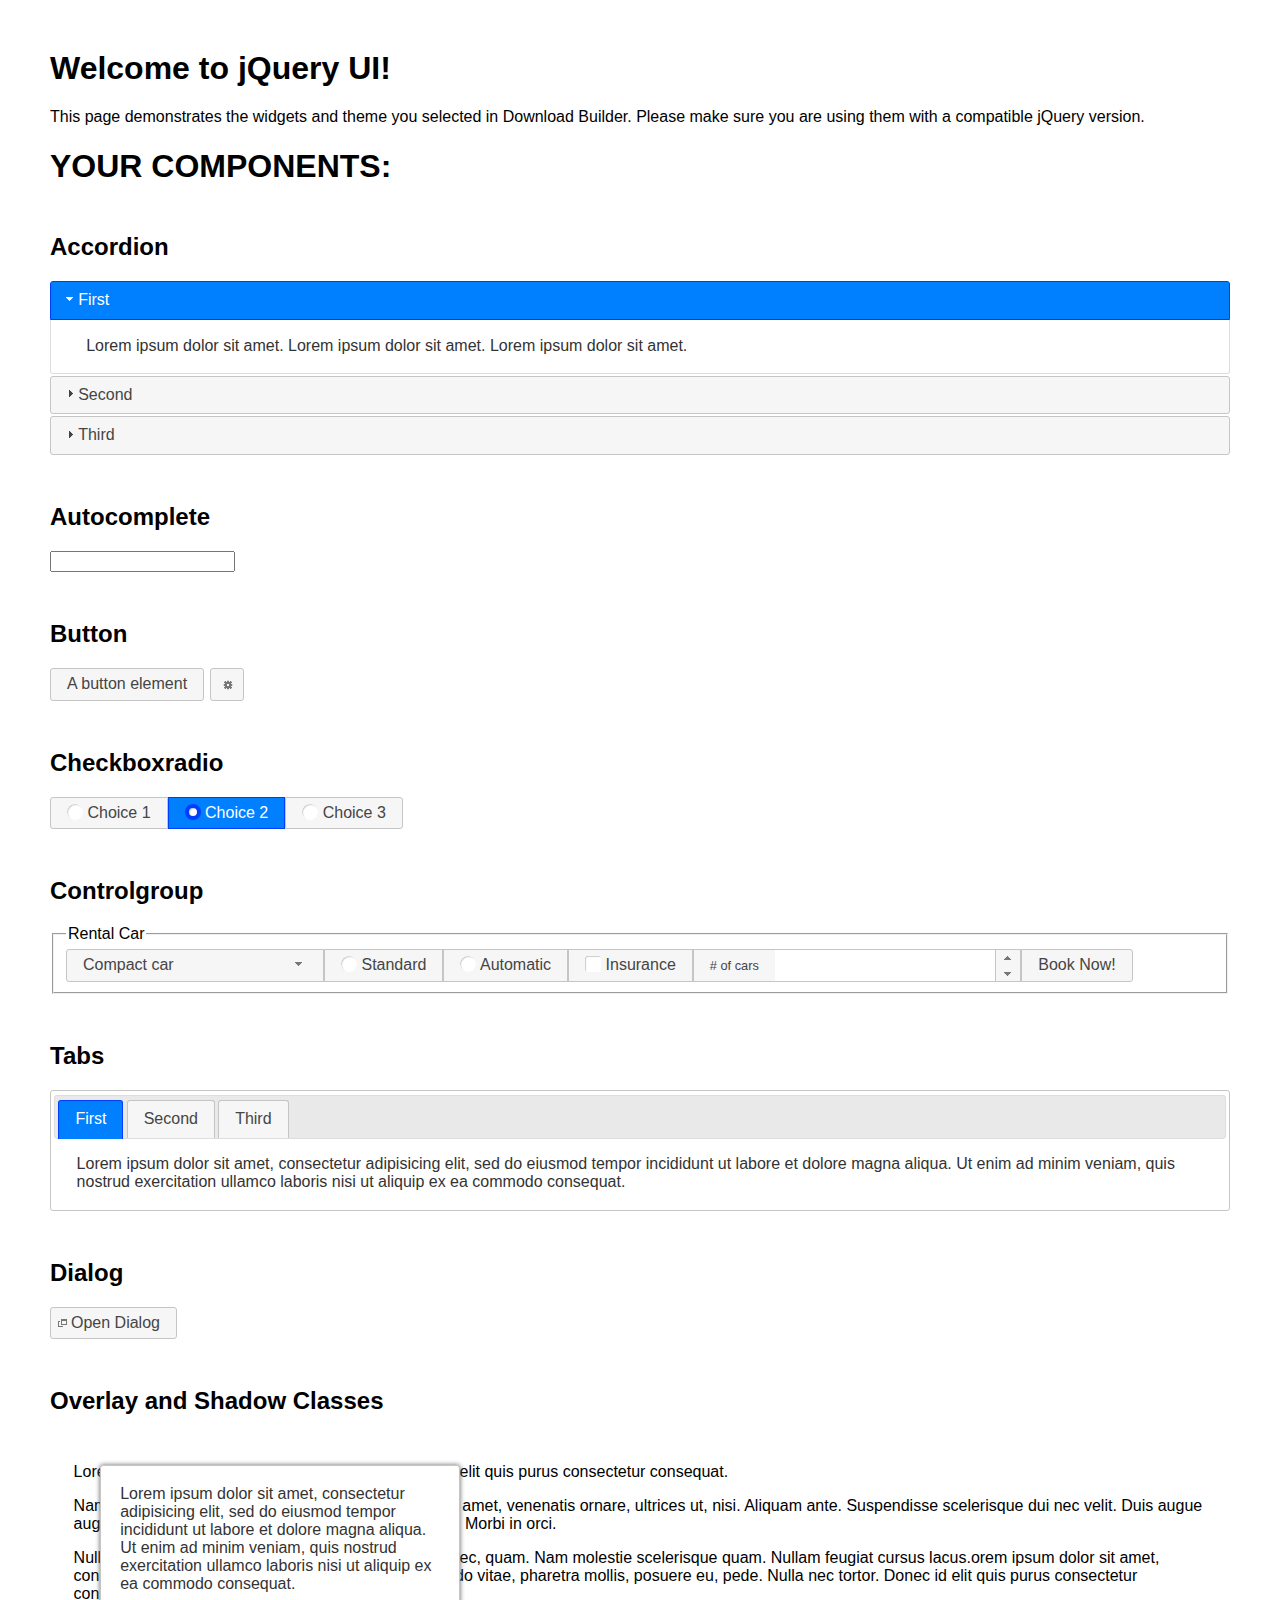
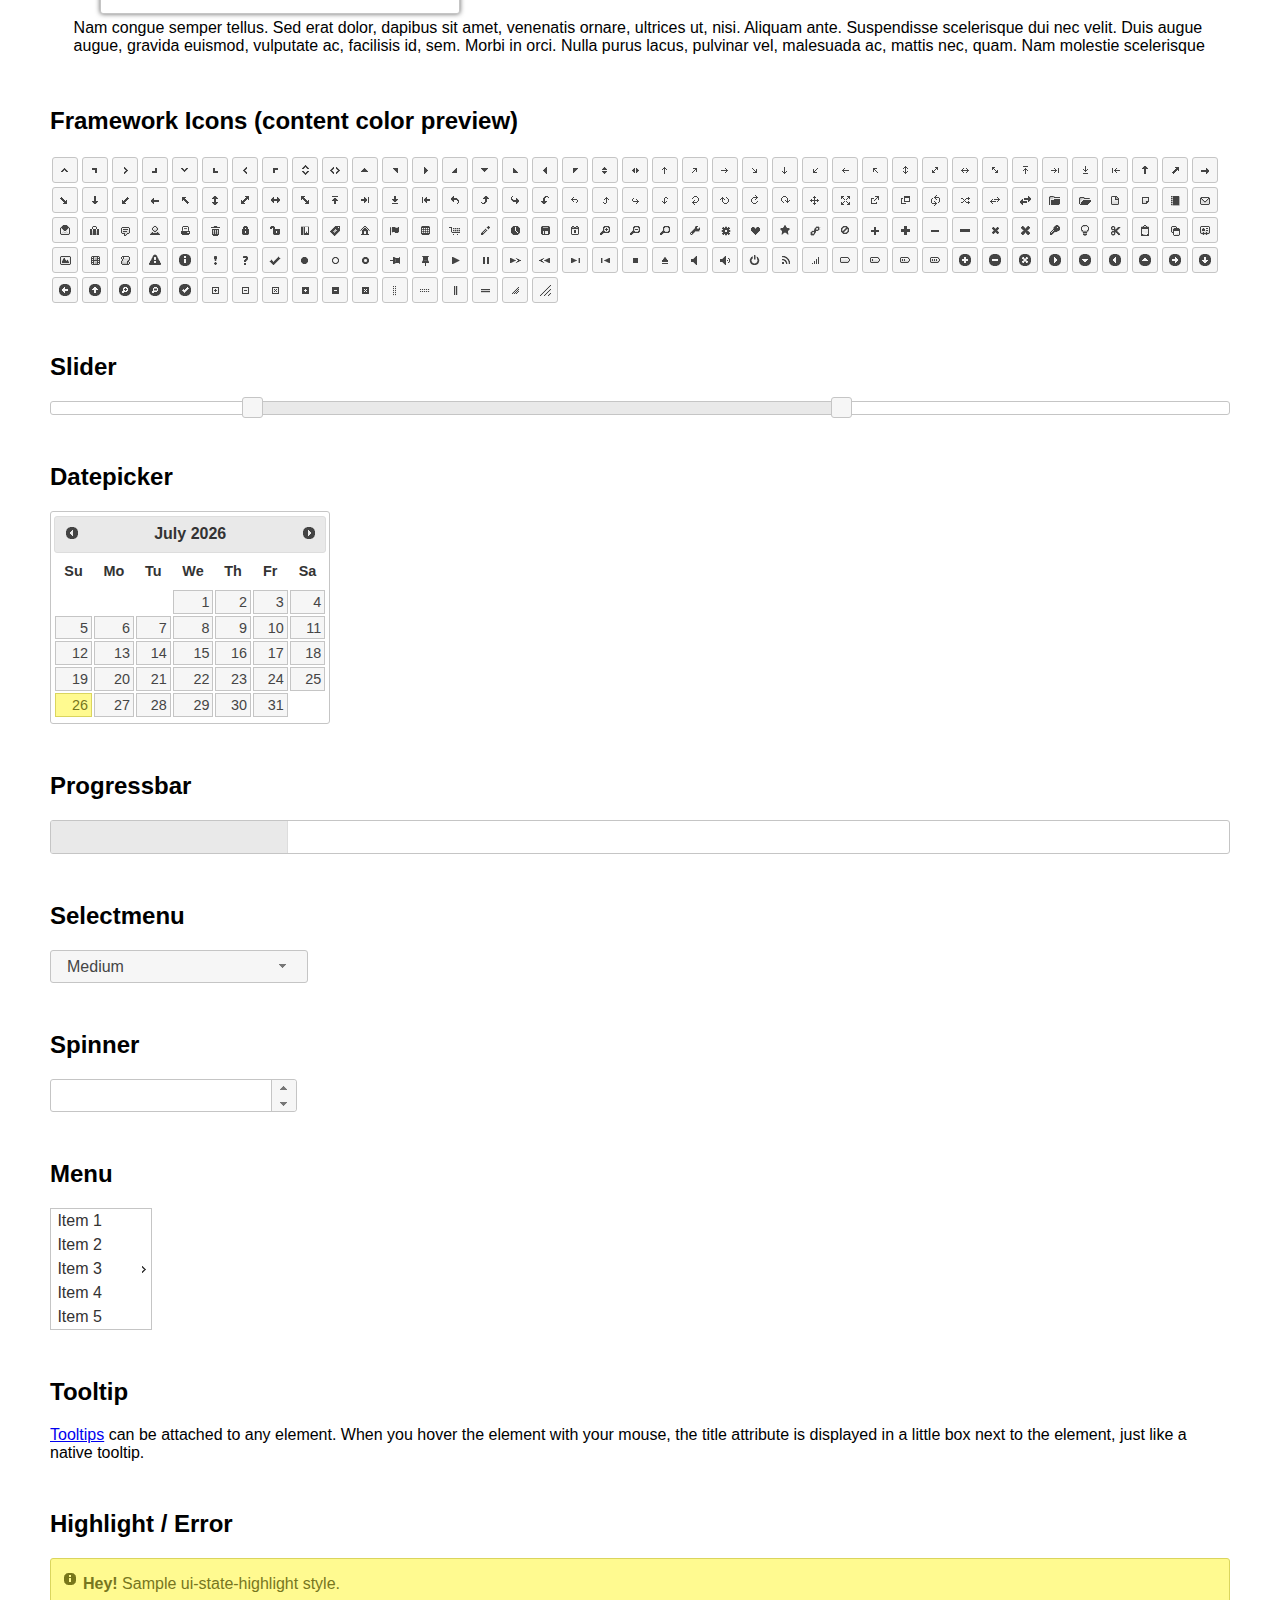
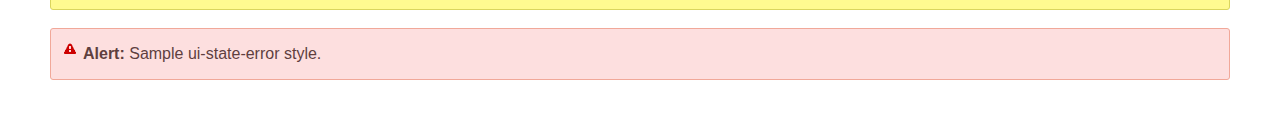
<file: js/jquery-ui-1.12.1/index.html>
<!doctype html>
<html lang="us">
<head>
	<meta charset="utf-8">
	<title>jQuery UI Example Page</title>
	<link href="jquery-ui.css" rel="stylesheet">
	<style>
	body{
		font-family: "Trebuchet MS", sans-serif;
		margin: 50px;
	}
	.demoHeaders {
		margin-top: 2em;
	}
	#dialog-link {
		padding: .4em 1em .4em 20px;
		text-decoration: none;
		position: relative;
	}
	#dialog-link span.ui-icon {
		margin: 0 5px 0 0;
		position: absolute;
		left: .2em;
		top: 50%;
		margin-top: -8px;
	}
	#icons {
		margin: 0;
		padding: 0;
	}
	#icons li {
		margin: 2px;
		position: relative;
		padding: 4px 0;
		cursor: pointer;
		float: left;
		list-style: none;
	}
	#icons span.ui-icon {
		float: left;
		margin: 0 4px;
	}
	.fakewindowcontain .ui-widget-overlay {
		position: absolute;
	}
	select {
		width: 200px;
	}
	</style>
</head>
<body>

<h1>Welcome to jQuery UI!</h1>

<div class="ui-widget">
	<p>This page demonstrates the widgets and theme you selected in Download Builder. Please make sure you are using them with a compatible jQuery version.</p>
</div>

<h1>YOUR COMPONENTS:</h1>


<!-- Accordion -->
<h2 class="demoHeaders">Accordion</h2>
<div id="accordion">
	<h3>First</h3>
	<div>Lorem ipsum dolor sit amet. Lorem ipsum dolor sit amet. Lorem ipsum dolor sit amet.</div>
	<h3>Second</h3>
	<div>Phasellus mattis tincidunt nibh.</div>
	<h3>Third</h3>
	<div>Nam dui erat, auctor a, dignissim quis.</div>
</div>



<!-- Autocomplete -->
<h2 class="demoHeaders">Autocomplete</h2>
<div>
	<input id="autocomplete" title="type &quot;a&quot;">
</div>



<!-- Button -->
<h2 class="demoHeaders">Button</h2>
<button id="button">A button element</button>
<button id="button-icon">An icon-only button</button>



<!-- Checkboxradio -->
<h2 class="demoHeaders">Checkboxradio</h2>
<form style="margin-top: 1em;">
	<div id="radioset">
		<input type="radio" id="radio1" name="radio"><label for="radio1">Choice 1</label>
		<input type="radio" id="radio2" name="radio" checked="checked"><label for="radio2">Choice 2</label>
		<input type="radio" id="radio3" name="radio"><label for="radio3">Choice 3</label>
	</div>
</form>



<!-- Controlgroup -->
<h2 class="demoHeaders">Controlgroup</h2>
<fieldset>
	<legend>Rental Car</legend>
	<div id="controlgroup">
		<select id="car-type">
			<option>Compact car</option>
			<option>Midsize car</option>
			<option>Full size car</option>
			<option>SUV</option>
			<option>Luxury</option>
			<option>Truck</option>
			<option>Van</option>
		</select>
		<label for="transmission-standard">Standard</label>
		<input type="radio" name="transmission" id="transmission-standard">
		<label for="transmission-automatic">Automatic</label>
		<input type="radio" name="transmission" id="transmission-automatic">
		<label for="insurance">Insurance</label>
		<input type="checkbox" name="insurance" id="insurance">
		<label for="horizontal-spinner" class="ui-controlgroup-label"># of cars</label>
		<input id="horizontal-spinner" class="ui-spinner-input">
		<button>Book Now!</button>
	</div>
</fieldset>



<!-- Tabs -->
<h2 class="demoHeaders">Tabs</h2>
<div id="tabs">
	<ul>
		<li><a href="#tabs-1">First</a></li>
		<li><a href="#tabs-2">Second</a></li>
		<li><a href="#tabs-3">Third</a></li>
	</ul>
	<div id="tabs-1">Lorem ipsum dolor sit amet, consectetur adipisicing elit, sed do eiusmod tempor incididunt ut labore et dolore magna aliqua. Ut enim ad minim veniam, quis nostrud exercitation ullamco laboris nisi ut aliquip ex ea commodo consequat.</div>
	<div id="tabs-2">Phasellus mattis tincidunt nibh. Cras orci urna, blandit id, pretium vel, aliquet ornare, felis. Maecenas scelerisque sem non nisl. Fusce sed lorem in enim dictum bibendum.</div>
	<div id="tabs-3">Nam dui erat, auctor a, dignissim quis, sollicitudin eu, felis. Pellentesque nisi urna, interdum eget, sagittis et, consequat vestibulum, lacus. Mauris porttitor ullamcorper augue.</div>
</div>



<h2 class="demoHeaders">Dialog</h2>
<p>
	<button id="dialog-link" class="ui-button ui-corner-all ui-widget">
		<span class="ui-icon ui-icon-newwin"></span>Open Dialog
	</button>
</p>

<h2 class="demoHeaders">Overlay and Shadow Classes</h2>
<div style="position: relative; width: 96%; height: 200px; padding:1% 2%; overflow:hidden;" class="fakewindowcontain">
	<p>Lorem ipsum dolor sit amet,  Nulla nec tortor. Donec id elit quis purus consectetur consequat. </p><p>Nam congue semper tellus. Sed erat dolor, dapibus sit amet, venenatis ornare, ultrices ut, nisi. Aliquam ante. Suspendisse scelerisque dui nec velit. Duis augue augue, gravida euismod, vulputate ac, facilisis id, sem. Morbi in orci. </p><p>Nulla purus lacus, pulvinar vel, malesuada ac, mattis nec, quam. Nam molestie scelerisque quam. Nullam feugiat cursus lacus.orem ipsum dolor sit amet, consectetur adipiscing elit. Donec libero risus, commodo vitae, pharetra mollis, posuere eu, pede. Nulla nec tortor. Donec id elit quis purus consectetur consequat. </p><p>Nam congue semper tellus. Sed erat dolor, dapibus sit amet, venenatis ornare, ultrices ut, nisi. Aliquam ante. Suspendisse scelerisque dui nec velit. Duis augue augue, gravida euismod, vulputate ac, facilisis id, sem. Morbi in orci. Nulla purus lacus, pulvinar vel, malesuada ac, mattis nec, quam. Nam molestie scelerisque quam. </p><p>Nullam feugiat cursus lacus.orem ipsum dolor sit amet, consectetur adipiscing elit. Donec libero risus, commodo vitae, pharetra mollis, posuere eu, pede. Nulla nec tortor. Donec id elit quis purus consectetur consequat. Nam congue semper tellus. Sed erat dolor, dapibus sit amet, venenatis ornare, ultrices ut, nisi. Aliquam ante. </p><p>Suspendisse scelerisque dui nec velit. Duis augue augue, gravida euismod, vulputate ac, facilisis id, sem. Morbi in orci. Nulla purus lacus, pulvinar vel, malesuada ac, mattis nec, quam. Nam molestie scelerisque quam. Nullam feugiat cursus lacus.orem ipsum dolor sit amet, consectetur adipiscing elit. Donec libero risus, commodo vitae, pharetra mollis, posuere eu, pede. Nulla nec tortor. Donec id elit quis purus consectetur consequat. Nam congue semper tellus. Sed erat dolor, dapibus sit amet, venenatis ornare, ultrices ut, nisi. </p>

	<!-- ui-dialog -->
	<div class="ui-widget-overlay ui-front"></div>
	<div style="position: absolute; width: 320px; left: 50px; top: 30px; padding: 1.2em" class="ui-widget ui-front ui-widget-content ui-corner-all ui-widget-shadow">
		Lorem ipsum dolor sit amet, consectetur adipisicing elit, sed do eiusmod tempor incididunt ut labore et dolore magna aliqua. Ut enim ad minim veniam, quis nostrud exercitation ullamco laboris nisi ut aliquip ex ea commodo consequat.
	</div>

</div>

<!-- ui-dialog -->
<div id="dialog" title="Dialog Title">
	<p>Lorem ipsum dolor sit amet, consectetur adipisicing elit, sed do eiusmod tempor incididunt ut labore et dolore magna aliqua. Ut enim ad minim veniam, quis nostrud exercitation ullamco laboris nisi ut aliquip ex ea commodo consequat.</p>
</div>



<h2 class="demoHeaders">Framework Icons (content color preview)</h2>
<ul id="icons" class="ui-widget ui-helper-clearfix">
	<li class="ui-state-default ui-corner-all" title=".ui-icon-caret-1-n"><span class="ui-icon ui-icon-caret-1-n"></span></li>
	<li class="ui-state-default ui-corner-all" title=".ui-icon-caret-1-ne"><span class="ui-icon ui-icon-caret-1-ne"></span></li>
	<li class="ui-state-default ui-corner-all" title=".ui-icon-caret-1-e"><span class="ui-icon ui-icon-caret-1-e"></span></li>
	<li class="ui-state-default ui-corner-all" title=".ui-icon-caret-1-se"><span class="ui-icon ui-icon-caret-1-se"></span></li>
	<li class="ui-state-default ui-corner-all" title=".ui-icon-caret-1-s"><span class="ui-icon ui-icon-caret-1-s"></span></li>
	<li class="ui-state-default ui-corner-all" title=".ui-icon-caret-1-sw"><span class="ui-icon ui-icon-caret-1-sw"></span></li>
	<li class="ui-state-default ui-corner-all" title=".ui-icon-caret-1-w"><span class="ui-icon ui-icon-caret-1-w"></span></li>
	<li class="ui-state-default ui-corner-all" title=".ui-icon-caret-1-nw"><span class="ui-icon ui-icon-caret-1-nw"></span></li>
	<li class="ui-state-default ui-corner-all" title=".ui-icon-caret-2-n-s"><span class="ui-icon ui-icon-caret-2-n-s"></span></li>
	<li class="ui-state-default ui-corner-all" title=".ui-icon-caret-2-e-w"><span class="ui-icon ui-icon-caret-2-e-w"></span></li>
	<li class="ui-state-default ui-corner-all" title=".ui-icon-triangle-1-n"><span class="ui-icon ui-icon-triangle-1-n"></span></li>
	<li class="ui-state-default ui-corner-all" title=".ui-icon-triangle-1-ne"><span class="ui-icon ui-icon-triangle-1-ne"></span></li>
	<li class="ui-state-default ui-corner-all" title=".ui-icon-triangle-1-e"><span class="ui-icon ui-icon-triangle-1-e"></span></li>
	<li class="ui-state-default ui-corner-all" title=".ui-icon-triangle-1-se"><span class="ui-icon ui-icon-triangle-1-se"></span></li>
	<li class="ui-state-default ui-corner-all" title=".ui-icon-triangle-1-s"><span class="ui-icon ui-icon-triangle-1-s"></span></li>
	<li class="ui-state-default ui-corner-all" title=".ui-icon-triangle-1-sw"><span class="ui-icon ui-icon-triangle-1-sw"></span></li>
	<li class="ui-state-default ui-corner-all" title=".ui-icon-triangle-1-w"><span class="ui-icon ui-icon-triangle-1-w"></span></li>
	<li class="ui-state-default ui-corner-all" title=".ui-icon-triangle-1-nw"><span class="ui-icon ui-icon-triangle-1-nw"></span></li>
	<li class="ui-state-default ui-corner-all" title=".ui-icon-triangle-2-n-s"><span class="ui-icon ui-icon-triangle-2-n-s"></span></li>
	<li class="ui-state-default ui-corner-all" title=".ui-icon-triangle-2-e-w"><span class="ui-icon ui-icon-triangle-2-e-w"></span></li>
	<li class="ui-state-default ui-corner-all" title=".ui-icon-arrow-1-n"><span class="ui-icon ui-icon-arrow-1-n"></span></li>
	<li class="ui-state-default ui-corner-all" title=".ui-icon-arrow-1-ne"><span class="ui-icon ui-icon-arrow-1-ne"></span></li>
	<li class="ui-state-default ui-corner-all" title=".ui-icon-arrow-1-e"><span class="ui-icon ui-icon-arrow-1-e"></span></li>
	<li class="ui-state-default ui-corner-all" title=".ui-icon-arrow-1-se"><span class="ui-icon ui-icon-arrow-1-se"></span></li>
	<li class="ui-state-default ui-corner-all" title=".ui-icon-arrow-1-s"><span class="ui-icon ui-icon-arrow-1-s"></span></li>
	<li class="ui-state-default ui-corner-all" title=".ui-icon-arrow-1-sw"><span class="ui-icon ui-icon-arrow-1-sw"></span></li>
	<li class="ui-state-default ui-corner-all" title=".ui-icon-arrow-1-w"><span class="ui-icon ui-icon-arrow-1-w"></span></li>
	<li class="ui-state-default ui-corner-all" title=".ui-icon-arrow-1-nw"><span class="ui-icon ui-icon-arrow-1-nw"></span></li>
	<li class="ui-state-default ui-corner-all" title=".ui-icon-arrow-2-n-s"><span class="ui-icon ui-icon-arrow-2-n-s"></span></li>
	<li class="ui-state-default ui-corner-all" title=".ui-icon-arrow-2-ne-sw"><span class="ui-icon ui-icon-arrow-2-ne-sw"></span></li>
	<li class="ui-state-default ui-corner-all" title=".ui-icon-arrow-2-e-w"><span class="ui-icon ui-icon-arrow-2-e-w"></span></li>
	<li class="ui-state-default ui-corner-all" title=".ui-icon-arrow-2-se-nw"><span class="ui-icon ui-icon-arrow-2-se-nw"></span></li>
	<li class="ui-state-default ui-corner-all" title=".ui-icon-arrowstop-1-n"><span class="ui-icon ui-icon-arrowstop-1-n"></span></li>
	<li class="ui-state-default ui-corner-all" title=".ui-icon-arrowstop-1-e"><span class="ui-icon ui-icon-arrowstop-1-e"></span></li>
	<li class="ui-state-default ui-corner-all" title=".ui-icon-arrowstop-1-s"><span class="ui-icon ui-icon-arrowstop-1-s"></span></li>
	<li class="ui-state-default ui-corner-all" title=".ui-icon-arrowstop-1-w"><span class="ui-icon ui-icon-arrowstop-1-w"></span></li>
	<li class="ui-state-default ui-corner-all" title=".ui-icon-arrowthick-1-n"><span class="ui-icon ui-icon-arrowthick-1-n"></span></li>
	<li class="ui-state-default ui-corner-all" title=".ui-icon-arrowthick-1-ne"><span class="ui-icon ui-icon-arrowthick-1-ne"></span></li>
	<li class="ui-state-default ui-corner-all" title=".ui-icon-arrowthick-1-e"><span class="ui-icon ui-icon-arrowthick-1-e"></span></li>
	<li class="ui-state-default ui-corner-all" title=".ui-icon-arrowthick-1-se"><span class="ui-icon ui-icon-arrowthick-1-se"></span></li>
	<li class="ui-state-default ui-corner-all" title=".ui-icon-arrowthick-1-s"><span class="ui-icon ui-icon-arrowthick-1-s"></span></li>
	<li class="ui-state-default ui-corner-all" title=".ui-icon-arrowthick-1-sw"><span class="ui-icon ui-icon-arrowthick-1-sw"></span></li>
	<li class="ui-state-default ui-corner-all" title=".ui-icon-arrowthick-1-w"><span class="ui-icon ui-icon-arrowthick-1-w"></span></li>
	<li class="ui-state-default ui-corner-all" title=".ui-icon-arrowthick-1-nw"><span class="ui-icon ui-icon-arrowthick-1-nw"></span></li>
	<li class="ui-state-default ui-corner-all" title=".ui-icon-arrowthick-2-n-s"><span class="ui-icon ui-icon-arrowthick-2-n-s"></span></li>
	<li class="ui-state-default ui-corner-all" title=".ui-icon-arrowthick-2-ne-sw"><span class="ui-icon ui-icon-arrowthick-2-ne-sw"></span></li>
	<li class="ui-state-default ui-corner-all" title=".ui-icon-arrowthick-2-e-w"><span class="ui-icon ui-icon-arrowthick-2-e-w"></span></li>
	<li class="ui-state-default ui-corner-all" title=".ui-icon-arrowthick-2-se-nw"><span class="ui-icon ui-icon-arrowthick-2-se-nw"></span></li>
	<li class="ui-state-default ui-corner-all" title=".ui-icon-arrowthickstop-1-n"><span class="ui-icon ui-icon-arrowthickstop-1-n"></span></li>
	<li class="ui-state-default ui-corner-all" title=".ui-icon-arrowthickstop-1-e"><span class="ui-icon ui-icon-arrowthickstop-1-e"></span></li>
	<li class="ui-state-default ui-corner-all" title=".ui-icon-arrowthickstop-1-s"><span class="ui-icon ui-icon-arrowthickstop-1-s"></span></li>
	<li class="ui-state-default ui-corner-all" title=".ui-icon-arrowthickstop-1-w"><span class="ui-icon ui-icon-arrowthickstop-1-w"></span></li>
	<li class="ui-state-default ui-corner-all" title=".ui-icon-arrowreturnthick-1-w"><span class="ui-icon ui-icon-arrowreturnthick-1-w"></span></li>
	<li class="ui-state-default ui-corner-all" title=".ui-icon-arrowreturnthick-1-n"><span class="ui-icon ui-icon-arrowreturnthick-1-n"></span></li>
	<li class="ui-state-default ui-corner-all" title=".ui-icon-arrowreturnthick-1-e"><span class="ui-icon ui-icon-arrowreturnthick-1-e"></span></li>
	<li class="ui-state-default ui-corner-all" title=".ui-icon-arrowreturnthick-1-s"><span class="ui-icon ui-icon-arrowreturnthick-1-s"></span></li>
	<li class="ui-state-default ui-corner-all" title=".ui-icon-arrowreturn-1-w"><span class="ui-icon ui-icon-arrowreturn-1-w"></span></li>
	<li class="ui-state-default ui-corner-all" title=".ui-icon-arrowreturn-1-n"><span class="ui-icon ui-icon-arrowreturn-1-n"></span></li>
	<li class="ui-state-default ui-corner-all" title=".ui-icon-arrowreturn-1-e"><span class="ui-icon ui-icon-arrowreturn-1-e"></span></li>
	<li class="ui-state-default ui-corner-all" title=".ui-icon-arrowreturn-1-s"><span class="ui-icon ui-icon-arrowreturn-1-s"></span></li>
	<li class="ui-state-default ui-corner-all" title=".ui-icon-arrowrefresh-1-w"><span class="ui-icon ui-icon-arrowrefresh-1-w"></span></li>
	<li class="ui-state-default ui-corner-all" title=".ui-icon-arrowrefresh-1-n"><span class="ui-icon ui-icon-arrowrefresh-1-n"></span></li>
	<li class="ui-state-default ui-corner-all" title=".ui-icon-arrowrefresh-1-e"><span class="ui-icon ui-icon-arrowrefresh-1-e"></span></li>
	<li class="ui-state-default ui-corner-all" title=".ui-icon-arrowrefresh-1-s"><span class="ui-icon ui-icon-arrowrefresh-1-s"></span></li>
	<li class="ui-state-default ui-corner-all" title=".ui-icon-arrow-4"><span class="ui-icon ui-icon-arrow-4"></span></li>
	<li class="ui-state-default ui-corner-all" title=".ui-icon-arrow-4-diag"><span class="ui-icon ui-icon-arrow-4-diag"></span></li>
	<li class="ui-state-default ui-corner-all" title=".ui-icon-extlink"><span class="ui-icon ui-icon-extlink"></span></li>
	<li class="ui-state-default ui-corner-all" title=".ui-icon-newwin"><span class="ui-icon ui-icon-newwin"></span></li>
	<li class="ui-state-default ui-corner-all" title=".ui-icon-refresh"><span class="ui-icon ui-icon-refresh"></span></li>
	<li class="ui-state-default ui-corner-all" title=".ui-icon-shuffle"><span class="ui-icon ui-icon-shuffle"></span></li>
	<li class="ui-state-default ui-corner-all" title=".ui-icon-transfer-e-w"><span class="ui-icon ui-icon-transfer-e-w"></span></li>
	<li class="ui-state-default ui-corner-all" title=".ui-icon-transferthick-e-w"><span class="ui-icon ui-icon-transferthick-e-w"></span></li>
	<li class="ui-state-default ui-corner-all" title=".ui-icon-folder-collapsed"><span class="ui-icon ui-icon-folder-collapsed"></span></li>
	<li class="ui-state-default ui-corner-all" title=".ui-icon-folder-open"><span class="ui-icon ui-icon-folder-open"></span></li>
	<li class="ui-state-default ui-corner-all" title=".ui-icon-document"><span class="ui-icon ui-icon-document"></span></li>
	<li class="ui-state-default ui-corner-all" title=".ui-icon-document-b"><span class="ui-icon ui-icon-document-b"></span></li>
	<li class="ui-state-default ui-corner-all" title=".ui-icon-note"><span class="ui-icon ui-icon-note"></span></li>
	<li class="ui-state-default ui-corner-all" title=".ui-icon-mail-closed"><span class="ui-icon ui-icon-mail-closed"></span></li>
	<li class="ui-state-default ui-corner-all" title=".ui-icon-mail-open"><span class="ui-icon ui-icon-mail-open"></span></li>
	<li class="ui-state-default ui-corner-all" title=".ui-icon-suitcase"><span class="ui-icon ui-icon-suitcase"></span></li>
	<li class="ui-state-default ui-corner-all" title=".ui-icon-comment"><span class="ui-icon ui-icon-comment"></span></li>
	<li class="ui-state-default ui-corner-all" title=".ui-icon-person"><span class="ui-icon ui-icon-person"></span></li>
	<li class="ui-state-default ui-corner-all" title=".ui-icon-print"><span class="ui-icon ui-icon-print"></span></li>
	<li class="ui-state-default ui-corner-all" title=".ui-icon-trash"><span class="ui-icon ui-icon-trash"></span></li>
	<li class="ui-state-default ui-corner-all" title=".ui-icon-locked"><span class="ui-icon ui-icon-locked"></span></li>
	<li class="ui-state-default ui-corner-all" title=".ui-icon-unlocked"><span class="ui-icon ui-icon-unlocked"></span></li>
	<li class="ui-state-default ui-corner-all" title=".ui-icon-bookmark"><span class="ui-icon ui-icon-bookmark"></span></li>
	<li class="ui-state-default ui-corner-all" title=".ui-icon-tag"><span class="ui-icon ui-icon-tag"></span></li>
	<li class="ui-state-default ui-corner-all" title=".ui-icon-home"><span class="ui-icon ui-icon-home"></span></li>
	<li class="ui-state-default ui-corner-all" title=".ui-icon-flag"><span class="ui-icon ui-icon-flag"></span></li>
	<li class="ui-state-default ui-corner-all" title=".ui-icon-calculator"><span class="ui-icon ui-icon-calculator"></span></li>
	<li class="ui-state-default ui-corner-all" title=".ui-icon-cart"><span class="ui-icon ui-icon-cart"></span></li>
	<li class="ui-state-default ui-corner-all" title=".ui-icon-pencil"><span class="ui-icon ui-icon-pencil"></span></li>
	<li class="ui-state-default ui-corner-all" title=".ui-icon-clock"><span class="ui-icon ui-icon-clock"></span></li>
	<li class="ui-state-default ui-corner-all" title=".ui-icon-disk"><span class="ui-icon ui-icon-disk"></span></li>
	<li class="ui-state-default ui-corner-all" title=".ui-icon-calendar"><span class="ui-icon ui-icon-calendar"></span></li>
	<li class="ui-state-default ui-corner-all" title=".ui-icon-zoomin"><span class="ui-icon ui-icon-zoomin"></span></li>
	<li class="ui-state-default ui-corner-all" title=".ui-icon-zoomout"><span class="ui-icon ui-icon-zoomout"></span></li>
	<li class="ui-state-default ui-corner-all" title=".ui-icon-search"><span class="ui-icon ui-icon-search"></span></li>
	<li class="ui-state-default ui-corner-all" title=".ui-icon-wrench"><span class="ui-icon ui-icon-wrench"></span></li>
	<li class="ui-state-default ui-corner-all" title=".ui-icon-gear"><span class="ui-icon ui-icon-gear"></span></li>
	<li class="ui-state-default ui-corner-all" title=".ui-icon-heart"><span class="ui-icon ui-icon-heart"></span></li>
	<li class="ui-state-default ui-corner-all" title=".ui-icon-star"><span class="ui-icon ui-icon-star"></span></li>
	<li class="ui-state-default ui-corner-all" title=".ui-icon-link"><span class="ui-icon ui-icon-link"></span></li>
	<li class="ui-state-default ui-corner-all" title=".ui-icon-cancel"><span class="ui-icon ui-icon-cancel"></span></li>
	<li class="ui-state-default ui-corner-all" title=".ui-icon-plus"><span class="ui-icon ui-icon-plus"></span></li>
	<li class="ui-state-default ui-corner-all" title=".ui-icon-plusthick"><span class="ui-icon ui-icon-plusthick"></span></li>
	<li class="ui-state-default ui-corner-all" title=".ui-icon-minus"><span class="ui-icon ui-icon-minus"></span></li>
	<li class="ui-state-default ui-corner-all" title=".ui-icon-minusthick"><span class="ui-icon ui-icon-minusthick"></span></li>
	<li class="ui-state-default ui-corner-all" title=".ui-icon-close"><span class="ui-icon ui-icon-close"></span></li>
	<li class="ui-state-default ui-corner-all" title=".ui-icon-closethick"><span class="ui-icon ui-icon-closethick"></span></li>
	<li class="ui-state-default ui-corner-all" title=".ui-icon-key"><span class="ui-icon ui-icon-key"></span></li>
	<li class="ui-state-default ui-corner-all" title=".ui-icon-lightbulb"><span class="ui-icon ui-icon-lightbulb"></span></li>
	<li class="ui-state-default ui-corner-all" title=".ui-icon-scissors"><span class="ui-icon ui-icon-scissors"></span></li>
	<li class="ui-state-default ui-corner-all" title=".ui-icon-clipboard"><span class="ui-icon ui-icon-clipboard"></span></li>
	<li class="ui-state-default ui-corner-all" title=".ui-icon-copy"><span class="ui-icon ui-icon-copy"></span></li>
	<li class="ui-state-default ui-corner-all" title=".ui-icon-contact"><span class="ui-icon ui-icon-contact"></span></li>
	<li class="ui-state-default ui-corner-all" title=".ui-icon-image"><span class="ui-icon ui-icon-image"></span></li>
	<li class="ui-state-default ui-corner-all" title=".ui-icon-video"><span class="ui-icon ui-icon-video"></span></li>
	<li class="ui-state-default ui-corner-all" title=".ui-icon-script"><span class="ui-icon ui-icon-script"></span></li>
	<li class="ui-state-default ui-corner-all" title=".ui-icon-alert"><span class="ui-icon ui-icon-alert"></span></li>
	<li class="ui-state-default ui-corner-all" title=".ui-icon-info"><span class="ui-icon ui-icon-info"></span></li>
	<li class="ui-state-default ui-corner-all" title=".ui-icon-notice"><span class="ui-icon ui-icon-notice"></span></li>
	<li class="ui-state-default ui-corner-all" title=".ui-icon-help"><span class="ui-icon ui-icon-help"></span></li>
	<li class="ui-state-default ui-corner-all" title=".ui-icon-check"><span class="ui-icon ui-icon-check"></span></li>
	<li class="ui-state-default ui-corner-all" title=".ui-icon-bullet"><span class="ui-icon ui-icon-bullet"></span></li>
	<li class="ui-state-default ui-corner-all" title=".ui-icon-radio-off"><span class="ui-icon ui-icon-radio-off"></span></li>
	<li class="ui-state-default ui-corner-all" title=".ui-icon-radio-on"><span class="ui-icon ui-icon-radio-on"></span></li>
	<li class="ui-state-default ui-corner-all" title=".ui-icon-pin-w"><span class="ui-icon ui-icon-pin-w"></span></li>
	<li class="ui-state-default ui-corner-all" title=".ui-icon-pin-s"><span class="ui-icon ui-icon-pin-s"></span></li>
	<li class="ui-state-default ui-corner-all" title=".ui-icon-play"><span class="ui-icon ui-icon-play"></span></li>
	<li class="ui-state-default ui-corner-all" title=".ui-icon-pause"><span class="ui-icon ui-icon-pause"></span></li>
	<li class="ui-state-default ui-corner-all" title=".ui-icon-seek-next"><span class="ui-icon ui-icon-seek-next"></span></li>
	<li class="ui-state-default ui-corner-all" title=".ui-icon-seek-prev"><span class="ui-icon ui-icon-seek-prev"></span></li>
	<li class="ui-state-default ui-corner-all" title=".ui-icon-seek-end"><span class="ui-icon ui-icon-seek-end"></span></li>
	<li class="ui-state-default ui-corner-all" title=".ui-icon-seek-first"><span class="ui-icon ui-icon-seek-first"></span></li>
	<li class="ui-state-default ui-corner-all" title=".ui-icon-stop"><span class="ui-icon ui-icon-stop"></span></li>
	<li class="ui-state-default ui-corner-all" title=".ui-icon-eject"><span class="ui-icon ui-icon-eject"></span></li>
	<li class="ui-state-default ui-corner-all" title=".ui-icon-volume-off"><span class="ui-icon ui-icon-volume-off"></span></li>
	<li class="ui-state-default ui-corner-all" title=".ui-icon-volume-on"><span class="ui-icon ui-icon-volume-on"></span></li>
	<li class="ui-state-default ui-corner-all" title=".ui-icon-power"><span class="ui-icon ui-icon-power"></span></li>
	<li class="ui-state-default ui-corner-all" title=".ui-icon-signal-diag"><span class="ui-icon ui-icon-signal-diag"></span></li>
	<li class="ui-state-default ui-corner-all" title=".ui-icon-signal"><span class="ui-icon ui-icon-signal"></span></li>
	<li class="ui-state-default ui-corner-all" title=".ui-icon-battery-0"><span class="ui-icon ui-icon-battery-0"></span></li>
	<li class="ui-state-default ui-corner-all" title=".ui-icon-battery-1"><span class="ui-icon ui-icon-battery-1"></span></li>
	<li class="ui-state-default ui-corner-all" title=".ui-icon-battery-2"><span class="ui-icon ui-icon-battery-2"></span></li>
	<li class="ui-state-default ui-corner-all" title=".ui-icon-battery-3"><span class="ui-icon ui-icon-battery-3"></span></li>
	<li class="ui-state-default ui-corner-all" title=".ui-icon-circle-plus"><span class="ui-icon ui-icon-circle-plus"></span></li>
	<li class="ui-state-default ui-corner-all" title=".ui-icon-circle-minus"><span class="ui-icon ui-icon-circle-minus"></span></li>
	<li class="ui-state-default ui-corner-all" title=".ui-icon-circle-close"><span class="ui-icon ui-icon-circle-close"></span></li>
	<li class="ui-state-default ui-corner-all" title=".ui-icon-circle-triangle-e"><span class="ui-icon ui-icon-circle-triangle-e"></span></li>
	<li class="ui-state-default ui-corner-all" title=".ui-icon-circle-triangle-s"><span class="ui-icon ui-icon-circle-triangle-s"></span></li>
	<li class="ui-state-default ui-corner-all" title=".ui-icon-circle-triangle-w"><span class="ui-icon ui-icon-circle-triangle-w"></span></li>
	<li class="ui-state-default ui-corner-all" title=".ui-icon-circle-triangle-n"><span class="ui-icon ui-icon-circle-triangle-n"></span></li>
	<li class="ui-state-default ui-corner-all" title=".ui-icon-circle-arrow-e"><span class="ui-icon ui-icon-circle-arrow-e"></span></li>
	<li class="ui-state-default ui-corner-all" title=".ui-icon-circle-arrow-s"><span class="ui-icon ui-icon-circle-arrow-s"></span></li>
	<li class="ui-state-default ui-corner-all" title=".ui-icon-circle-arrow-w"><span class="ui-icon ui-icon-circle-arrow-w"></span></li>
	<li class="ui-state-default ui-corner-all" title=".ui-icon-circle-arrow-n"><span class="ui-icon ui-icon-circle-arrow-n"></span></li>
	<li class="ui-state-default ui-corner-all" title=".ui-icon-circle-zoomin"><span class="ui-icon ui-icon-circle-zoomin"></span></li>
	<li class="ui-state-default ui-corner-all" title=".ui-icon-circle-zoomout"><span class="ui-icon ui-icon-circle-zoomout"></span></li>
	<li class="ui-state-default ui-corner-all" title=".ui-icon-circle-check"><span class="ui-icon ui-icon-circle-check"></span></li>
	<li class="ui-state-default ui-corner-all" title=".ui-icon-circlesmall-plus"><span class="ui-icon ui-icon-circlesmall-plus"></span></li>
	<li class="ui-state-default ui-corner-all" title=".ui-icon-circlesmall-minus"><span class="ui-icon ui-icon-circlesmall-minus"></span></li>
	<li class="ui-state-default ui-corner-all" title=".ui-icon-circlesmall-close"><span class="ui-icon ui-icon-circlesmall-close"></span></li>
	<li class="ui-state-default ui-corner-all" title=".ui-icon-squaresmall-plus"><span class="ui-icon ui-icon-squaresmall-plus"></span></li>
	<li class="ui-state-default ui-corner-all" title=".ui-icon-squaresmall-minus"><span class="ui-icon ui-icon-squaresmall-minus"></span></li>
	<li class="ui-state-default ui-corner-all" title=".ui-icon-squaresmall-close"><span class="ui-icon ui-icon-squaresmall-close"></span></li>
	<li class="ui-state-default ui-corner-all" title=".ui-icon-grip-dotted-vertical"><span class="ui-icon ui-icon-grip-dotted-vertical"></span></li>
	<li class="ui-state-default ui-corner-all" title=".ui-icon-grip-dotted-horizontal"><span class="ui-icon ui-icon-grip-dotted-horizontal"></span></li>
	<li class="ui-state-default ui-corner-all" title=".ui-icon-grip-solid-vertical"><span class="ui-icon ui-icon-grip-solid-vertical"></span></li>
	<li class="ui-state-default ui-corner-all" title=".ui-icon-grip-solid-horizontal"><span class="ui-icon ui-icon-grip-solid-horizontal"></span></li>
	<li class="ui-state-default ui-corner-all" title=".ui-icon-gripsmall-diagonal-se"><span class="ui-icon ui-icon-gripsmall-diagonal-se"></span></li>
	<li class="ui-state-default ui-corner-all" title=".ui-icon-grip-diagonal-se"><span class="ui-icon ui-icon-grip-diagonal-se"></span></li>
</ul>


<!-- Slider -->
<h2 class="demoHeaders">Slider</h2>
<div id="slider"></div>



<!-- Datepicker -->
<h2 class="demoHeaders">Datepicker</h2>
<div id="datepicker"></div>



<!-- Progressbar -->
<h2 class="demoHeaders">Progressbar</h2>
<div id="progressbar"></div>



<!-- Progressbar -->
<h2 class="demoHeaders">Selectmenu</h2>
<select id="selectmenu">
	<option>Slower</option>
	<option>Slow</option>
	<option selected="selected">Medium</option>
	<option>Fast</option>
	<option>Faster</option>
</select>



<!-- Spinner -->
<h2 class="demoHeaders">Spinner</h2>
<input id="spinner">



<!-- Menu -->
<h2 class="demoHeaders">Menu</h2>
<ul style="width:100px;" id="menu">
	<li><div>Item 1</div></li>
	<li><div>Item 2</div></li>
	<li><div>Item 3</div>
		<ul>
			<li><div>Item 3-1</div></li>
			<li><div>Item 3-2</div></li>
			<li><div>Item 3-3</div></li>
			<li><div>Item 3-4</div></li>
			<li><div>Item 3-5</div></li>
		</ul>
	</li>
	<li><div>Item 4</div></li>
	<li><div>Item 5</div></li>
</ul>



<!-- Tooltip -->
<h2 class="demoHeaders">Tooltip</h2>
<p id="tooltip">
	<a href="#" title="That&apos;s what this widget is">Tooltips</a> can be attached to any element. When you hover
the element with your mouse, the title attribute is displayed in a little box next to the element, just like a native tooltip.
</p>


<!-- Highlight / Error -->
<h2 class="demoHeaders">Highlight / Error</h2>
<div class="ui-widget">
	<div class="ui-state-highlight ui-corner-all" style="margin-top: 20px; padding: 0 .7em;">
		<p><span class="ui-icon ui-icon-info" style="float: left; margin-right: .3em;"></span>
		<strong>Hey!</strong> Sample ui-state-highlight style.</p>
	</div>
</div>
<br>
<div class="ui-widget">
	<div class="ui-state-error ui-corner-all" style="padding: 0 .7em;">
		<p><span class="ui-icon ui-icon-alert" style="float: left; margin-right: .3em;"></span>
		<strong>Alert:</strong> Sample ui-state-error style.</p>
	</div>
</div>

<script src="external/jquery/jquery.js"></script>
<script src="jquery-ui.js"></script>
<script>

$( "#accordion" ).accordion();



var availableTags = [
	"ActionScript",
	"AppleScript",
	"Asp",
	"BASIC",
	"C",
	"C++",
	"Clojure",
	"COBOL",
	"ColdFusion",
	"Erlang",
	"Fortran",
	"Groovy",
	"Haskell",
	"Java",
	"JavaScript",
	"Lisp",
	"Perl",
	"PHP",
	"Python",
	"Ruby",
	"Scala",
	"Scheme"
];
$( "#autocomplete" ).autocomplete({
	source: availableTags
});



$( "#button" ).button();
$( "#button-icon" ).button({
	icon: "ui-icon-gear",
	showLabel: false
});



$( "#radioset" ).buttonset();



$( "#controlgroup" ).controlgroup();



$( "#tabs" ).tabs();



$( "#dialog" ).dialog({
	autoOpen: false,
	width: 400,
	buttons: [
		{
			text: "Ok",
			click: function() {
				$( this ).dialog( "close" );
			}
		},
		{
			text: "Cancel",
			click: function() {
				$( this ).dialog( "close" );
			}
		}
	]
});

// Link to open the dialog
$( "#dialog-link" ).click(function( event ) {
	$( "#dialog" ).dialog( "open" );
	event.preventDefault();
});



$( "#datepicker" ).datepicker({
	inline: true
});



$( "#slider" ).slider({
	range: true,
	values: [ 17, 67 ]
});



$( "#progressbar" ).progressbar({
	value: 20
});



$( "#spinner" ).spinner();



$( "#menu" ).menu();



$( "#tooltip" ).tooltip();



$( "#selectmenu" ).selectmenu();


// Hover states on the static widgets
$( "#dialog-link, #icons li" ).hover(
	function() {
		$( this ).addClass( "ui-state-hover" );
	},
	function() {
		$( this ).removeClass( "ui-state-hover" );
	}
);
</script>
</body>
</html>
</file>
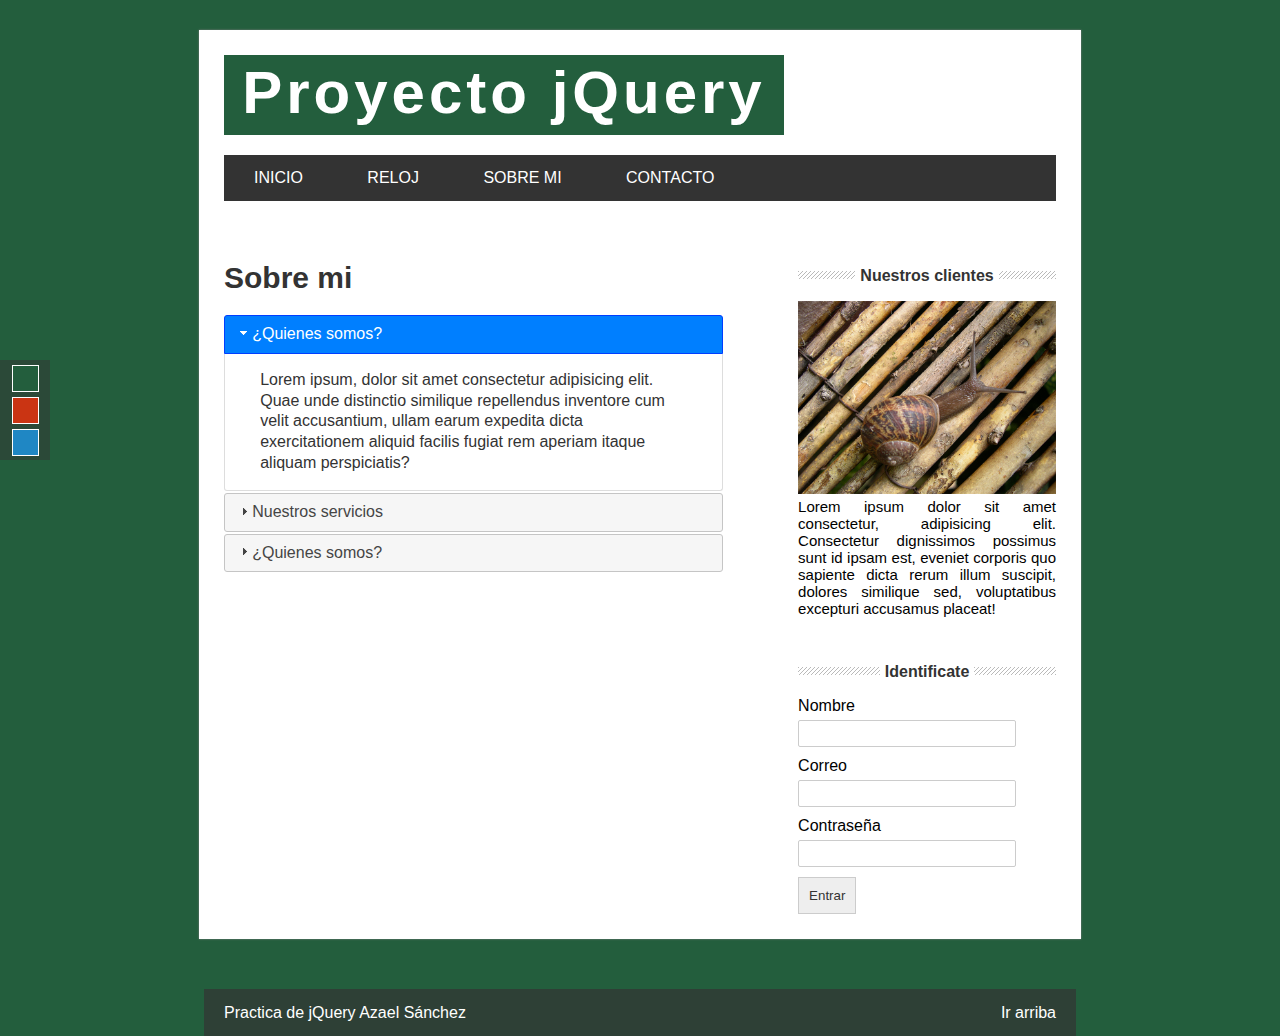
<file: about.html>
<!DOCTYPE html>
<html lang="es">
<head>
    <meta charset="UTF-8">
    <title>Proyecto jQuery.</title>
    <link rel="stylesheet" type="text/css" href="css/styles.css"/>
    <link id="theme" rel="stylesheet" type="text/css" href="css/green.css" />
    <link rel="stylesheet" href="js/jquery-ui-1.12.1/jquery-ui.min.css" />
    <link rel="stylesheet" href="js/jquery-ui-1.12.1/jquery-ui.structure.min.css" />
    <link rel="stylesheet" href="js/jquery-ui-1.12.1/jquery-ui.theme.min.css" />
</head>
<body> 
    <div id="selector-theme">
        <div id="to-green"></div>
        <div id="to-red"></div>
        <div id="to-blue"></div>
    </div>
    <section id="global">
        <header>
            <div id="logo">
               <h1>Proyecto jQuery</h1> 
            </div>
            <div class="clearfix"></div>
            <nav id="menu">
                <ul >
                    <li><a href="index.html">INICIO</a></li>
                    <li><a href="#">RELOJ</a></li>
                    <li><a href="about.html">SOBRE MI</a></li>
                    <li><a href="#">CONTACTO</a></li>
                </ul>
            </nav>
        </header>
        <section id="content">
            <div id="box">
                <h2>Sobre mi</h2>
                <div id="acordeon">
                    <h3>¿Quienes somos?</h3>
                    <div>
                        <p>Lorem ipsum, dolor sit amet consectetur adipisicing elit. Quae unde distinctio similique repellendus inventore cum velit accusantium, ullam earum expedita dicta exercitationem aliquid facilis fugiat rem aperiam itaque aliquam perspiciatis?</p>
                    </div>
                    <h3>Nuestros servicios</h3>
                    <div>
                        <p>Lorem ipsum, dolor sit amet consectetur adipisicing elit. Quae unde distinctio similique repellendus inventore cum velit accusantium, ullam earum expedita dicta exercitationem aliquid facilis fugiat rem aperiam itaque aliquam perspiciatis?</p>
                    </div>
                    <h3>¿Quienes somos?</h3>
                    <div>
                        <p>Lorem ipsum, dolor sit amet consectetur adipisicing elit. Quae unde distinctio similique repellendus inventore cum velit accusantium, ullam earum expedita dicta exercitationem aliquid facilis fugiat rem aperiam itaque aliquam perspiciatis?</p>
                    </div>
                </div>
             </div>
            </div>
            <aside id="sidebar">
                <div id="about">
                    <h4><span>Nuestros clientes</span></h4>
                    <img src="img/caracol.jpg"/>
                    <p>Lorem ipsum dolor sit amet consectetur, adipisicing elit. Consectetur dignissimos possimus sunt id ipsam est, eveniet corporis quo sapiente dicta rerum illum suscipit, dolores similique sed, voluptatibus excepturi accusamus placeat!</p>
                </div>
                <div id="login">
                    <h4><span>Identificate</span></h4>
                    <form>
                        <label for="name">
                            Nombre
                        </label>
                        <input type="text" name="name" id="form_name"/>
                           
                        <label for="email">
                            Correo
                        </label>
                        <input type="text" name="email" />
                            
                        <label for="password">
                            Contraseña
                        </label>
                        <input type="password" name="password" />
                        <input type="submit" value="Entrar" />
                    </form>
                </div>
            </aside>
            <div class="clearfix"></div>
        </section>

     </section>
     <footer>
         Practica de jQuery Azael Sánchez
         <a href="#" class="subir">Ir arriba</a>
     </footer>
    <script type="text/javascript" src="js/jquery-3.4.1.min.js"></script>
    <script type="text/javascript" src="js/jquery-ui-1.12.1/jquery-ui.min.js"></script>
    <script type="text/javascript" src="js/jquery-ui-1.12.1/"></script>
    <script type="text/javascript" src="js/main.js"></script>
   <!-- <script src="https://ajax.googleapis.com/ajax/libs/jquery/3.1.1/jquery.min.js"></script>-->
   
    </body>
</html>
</file>
<file: css/styles.css>
*{
    margin:0px;
    padding: 0px;
  
}
.clearfix{
    float:none;
    clear: both;
}

#global{
    width: 65%;
    margin:0px auto;
    margin-top:30px;
    padding: 25px;
    background: white;
    box-shadow: 0px 0px 2px gray;
}
#logo{
    font-family: Verdana, Arial;
    font-size:30px;
    letter-spacing: 4px;
    line-height: 75px;
   
    color: white;
    text-align: center;
    width: 560px;
    height: 80px;
    float: left;
    margin-bottom: 20px;
   
}

#menu{
    font-family: Helvetica,Arial;
    background: #333;
    width: 100%;
    text-transform: uppercase;
    margin-bottom: 20px;
}

#menu ul{
    line-height: 46px;
    list-style: none;
}

#menu ul li{
    height: 46px;
    display: inline-block;
    transition: all 300ms;
}


#menu ul li a{
    display: block;
    color: white;
    text-decoration: none;
    padding-left: 30px;
    padding-right: 30px;
}

#posts{
    width: 60%;
    float: left;
    font-family: Helvetica,Arial;

}

.post{
    padding: 7px;
    
}
h2{
    font-family: Helvetica,Arial;
    font-size: 30px;
    color:#333;

}
.post .date{
    display:block;
    color:gray;
    margin-top:5px;
}

.post p {
    margin-top: 10px;
    margin-bottom: 20px;
    line-height: 22px;
    text-align: justify;
}

.button-more{
    font-size: 14px;
    text-align: center;
    display: block;
    padding: 15px;
    color:white;
    text-decoration: none;
    margin-top: 10px;
    width: 70px;
    margin-bottom: 20px;
}

#sidebar{
	font-family: Helvetica, Arial;
	width: 31%;
	float: right;
}

#sidebar h4{
	margin-top: 50px;
	margin-bottom:20px;
	text-align: center;
	line-height: 10px;
	color:#333;
	background: url("../img/lines.png") repeat-x;
}

#sidebar h4 span{
	background: white;
	padding: 5px;
}

#sidebar img{
	width: 100%;
}

#sidebar p{
	font-size: 15px;
	text-align: justify;
}

form input[type="text"],
form input[type="password"],
form input[type="email"],
form input[type="number"],
select{
	padding: 5px;
	border-radius: 2px;
	border:1px solid #ccc;
	width: 80%;
	margin-bottom: 10px;
	margin-top: 5px;
}

form input[type="submit"]{
	background: #eee;
	padding: 10px;
	border: 1px solid #ccc;
	color: #333;
	cursor: pointer;
}
footer{
    font-family: Helvetica, Arial;
    color: white;
    height: 47px;
    background: rgba(51,51,51,0.70);
    margin: 0px auto;
    width: 65%;
    padding-left: 20px;
    padding-right: 20px;
    margin-top: 50px;
    line-height: 47px;
}

.bx-wrapper, .bx-viewport{
    height: 250px !important;

}

#selector-theme{
    position: fixed;
    top:40%;
    background: rgba(51, 51, 51, 0.5);
    width: 50px;
    height: 100px;
}

#to-green, 
#to-blue,
#to-red{
    width: 25px;
    height: 25px;
    border: 1px solid white;
    display: block;
    margin: 0px auto;
    margin-top: 5px;
    margin-bottom: 5px;
    cursor: pointer;
}
#to-green{
    background: #235E3D ;
}

#to-blue{
    background:#1f87c4 ;
}

#to-red{
    background: #ca3413;
}

.subir{
    color: white;
    text-decoration: none;
    display: block;
    float: right;
}

#box{
    width: 60%;
    float: left;
    margin-top: 40px;
}

#acordeon{
    margin-top: 20px;
}

#reloj{
	font-size: 40px;
	font-weight: bold;
	font-family: Helvetica, Arial;
	color: #333;
	border: 5px dashed #333;
	width: 22%;
	padding: 30px;
	margin: 0px auto;
}

#form_contact{
	width: 50%;
	margin-top: 15px;
	font-family: Helvetica, Arial;
}

#form_contact label{
	display: block;
	width: 100%;
	margin-top: 5px;
}

.form-error{
   /* float: right; */
    font-size: 11px;
    background:red;
    color: white;
    padding: 10px;
    width: 100%;	
}
</file>
<file: css/green.css>
body{
    /*background: url('../img/hojas.jpg');*/
    background-color:#235E3D ;
    background-attachment: fixed;
}

#logo{
    
    background:#235E3D ;
}


#menu ul li:hover{
    background:#235E3D ;
}

.button-more{
  
    background: #235E3D;
  
}
</file>
